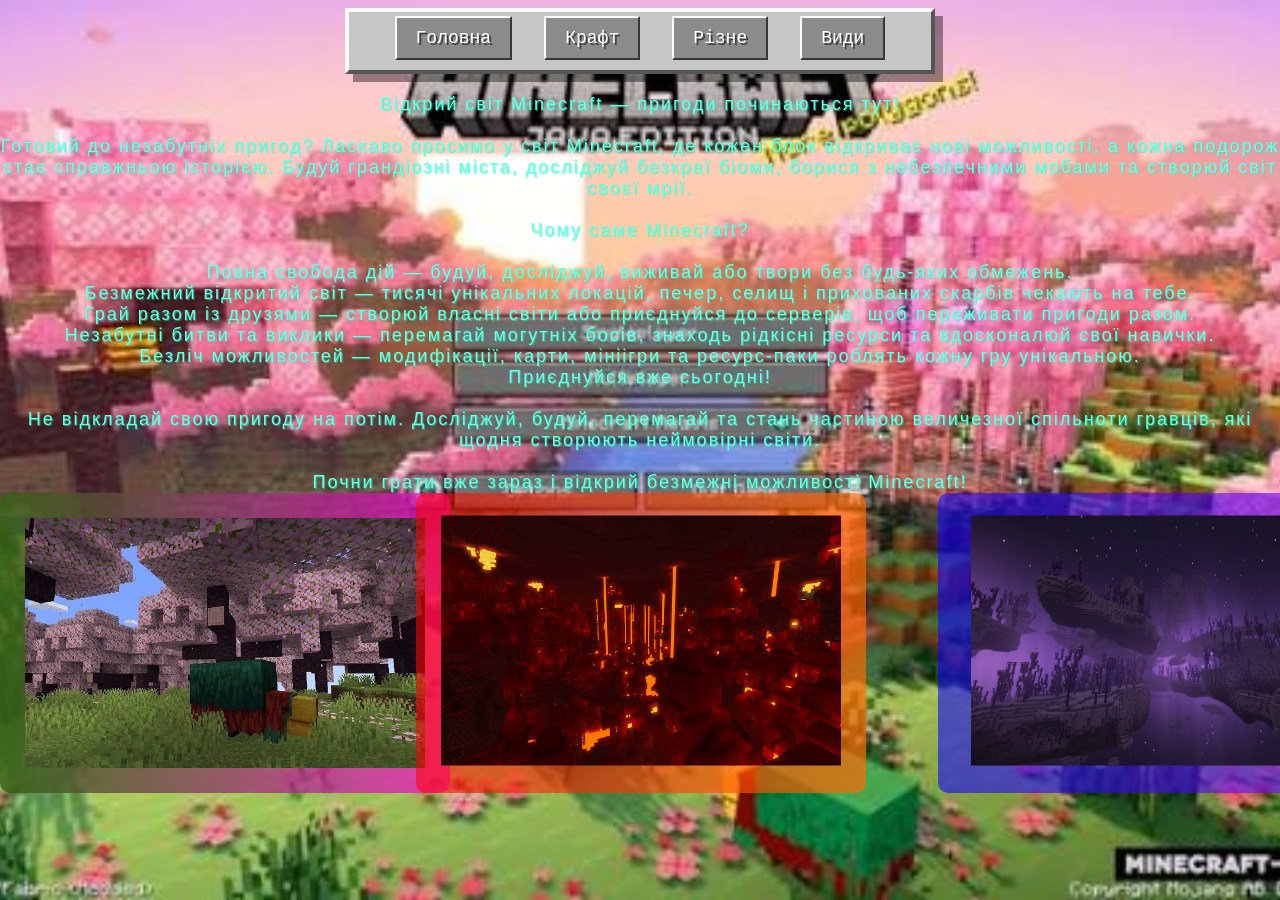
<file: ekzamen 25/index.html>
<!DOCTYPE html>
<html lang="en">

<head>
    <meta charset="UTF-8">
    <meta name="viewport" content="width=device-width, initial-scale=1.0">
    <title>Minecraft</title>
    <link rel="stylesheet" href="style.css">
    <link rel="stylesheet" href="rizne.html">
    <link rel="stylesheet" href="orbita.html">
    <link rel="stylesheet" href="vidi.html">
    <link rel="stylesheet" href="index.css">
</head>

<body>
    <header>
        <ul class="menu">
            <li class="button"><a href="index.html" class="active">Головна</a></li>
            <li class="button"><a href="orbita.html">Крафт</a></li>
            <li class="button"><a href="rizne.html">Різне</a></li>
            <li class="button"><a href="vidi.html">Види</a></li>
        </ul>
    </header>
    <main>
        <p>
            Відкрий світ Minecraft — пригоди починаються тут! <br><br>
            Готовий до незабутніх пригод? Ласкаво просимо у світ Minecraft, де кожен блок відкриває нові можливості, а кожна
            подорож стає справжньою історією. Будуй грандіозні міста, досліджуй безкраї біоми, борися з небезпечними мобами
            та створюй світ своєї мрії.<br><br>
            Чому саме Minecraft?<br><br>
            Повна свобода дій — будуй, досліджуй, виживай або твори без будь-яких обмежень.<br>
            Безмежний відкритий світ — тисячі унікальних локацій, печер, селищ і прихованих скарбів чекають на тебе.<br>
            Грай разом із друзями — створюй власні світи або приєднуйся до серверів, щоб переживати пригоди разом.<br>
            Незабутні битви та виклики — перемагай могутніх босів, знаходь рідкісні ресурси та вдосконалюй свої навички.<br>
            Безліч можливостей — модифікації, карти, мініігри та ресурс-паки роблять кожну гру унікальною.<br>
            Приєднуйся вже сьогодні!<br><br>
            Не відкладай свою пригоду на потім. Досліджуй, будуй, перемагай та стань частиною величезної спільноти гравців,
            які щодня створюють неймовірні світи.<br><br>
            Почни грати вже зараз і відкрий безмежні можливості Minecraft!
        </p>
        <div class="grad-box">
        <img class="cherry" src="img/images (1).jpg">
        </div>
        <div class="box-nezer">
        <img class="nezer" src="img/nezer.jpg">
        </div>
        <div class="box-end">
        <img class="end" src="img/end.webp">

        </div>
    </main>
</body>

</html>
</file>
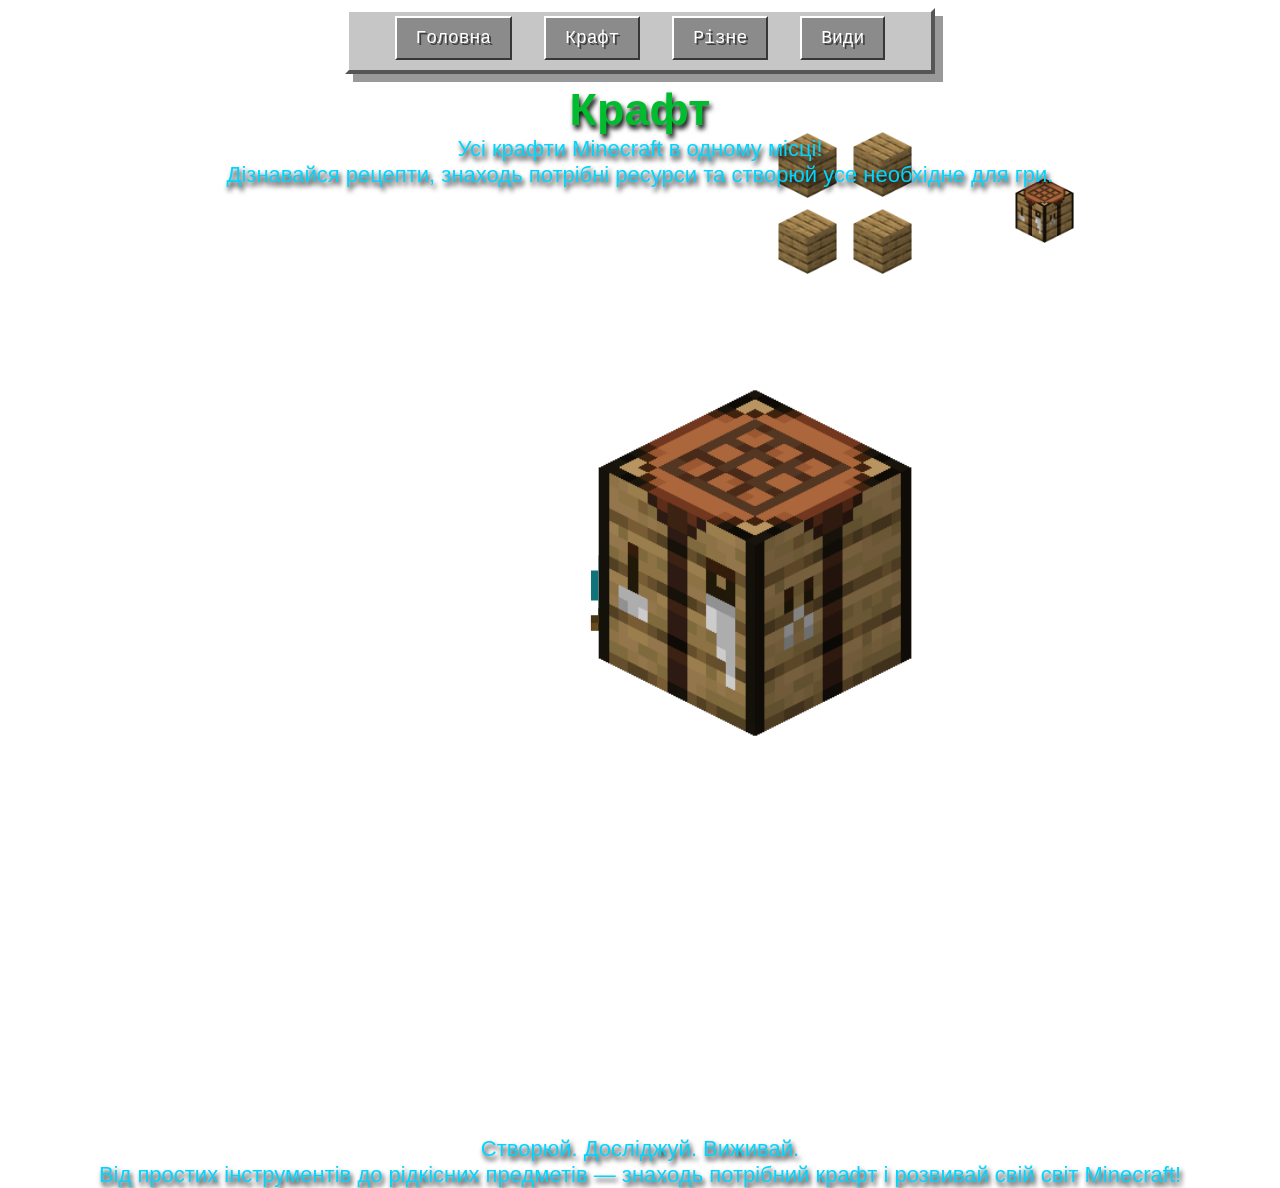
<file: ekzamen 25/orbita.html>
<!DOCTYPE html>
<html lang="en">

<head>
    <meta charset="UTF-8">
    <meta name="viewport" content="width=device-width, initial-scale=1.0">
    <title>Крафт</title>
    <link rel="stylesheet" href="style.css">
    <link rel="stylesheet" href="rizne.html">
    <link rel="stylesheet" href="orbita.html">
    <link rel="stylesheet" href="vidi.html">
    <link rel="stylesheet" href="orbita.css">
</head>

<body>
    <header>
        <ul class="menu">
            <li class="button"><a href="index.html">Головна</a></li>
            <li class="button"><a href="orbita.html" class="active">Крафт</a></li>
            <li class="button"><a href="rizne.html">Різне</a></li>
            <li class="button"><a href="vidi.html">Види</a></li>
        </ul>
    </header>
    <main>
        <h1>Крафт</h1>
        <p class="zverhu">
            Усі крафти Minecraft в одному місці! <br>
            Дізнавайся рецепти, знаходь потрібні ресурси та створюй усе необхідне для гри.
        </p>
        <div class="verstak">
            <img src="img/Crafting_Table_JE4_BE3.png" width="350px">
        </div>
        <div class="palka r">
            <img src="img/palka.webp" width="120px">
        </div>
        <div class="almaz r">
            <img src="img/almazwebp.webp" width="120px">
        </div>
        <div class="kirka r">
            <img src="img/kirka.webp" width="120px">
        </div>


<div class="dereva">
    <div class="brevno-1"><img src="img/derevo.webp" width="65px"></div>
    <div class="brevno-2"><img src="img/derevo.webp" width="65px"></div>
    <div class="brevno-3"><img src="img/derevo.webp" width="65px"></div>
    <div class="brevno-4"><img src="img/derevo.webp" width="65px"></div>
    <div class="verstakk"><img src="img/Crafting_Table_JE4_BE3.png" width="65px"> </div>
</div>

        <p class="znizu">
            Створюй. Досліджуй. Виживай. <br>
            Від простих інструментів до рідкісних предметів — знаходь потрібний крафт і розвивай свій світ Minecraft!
        </p>
    </main>
</body>

</html>
</file>
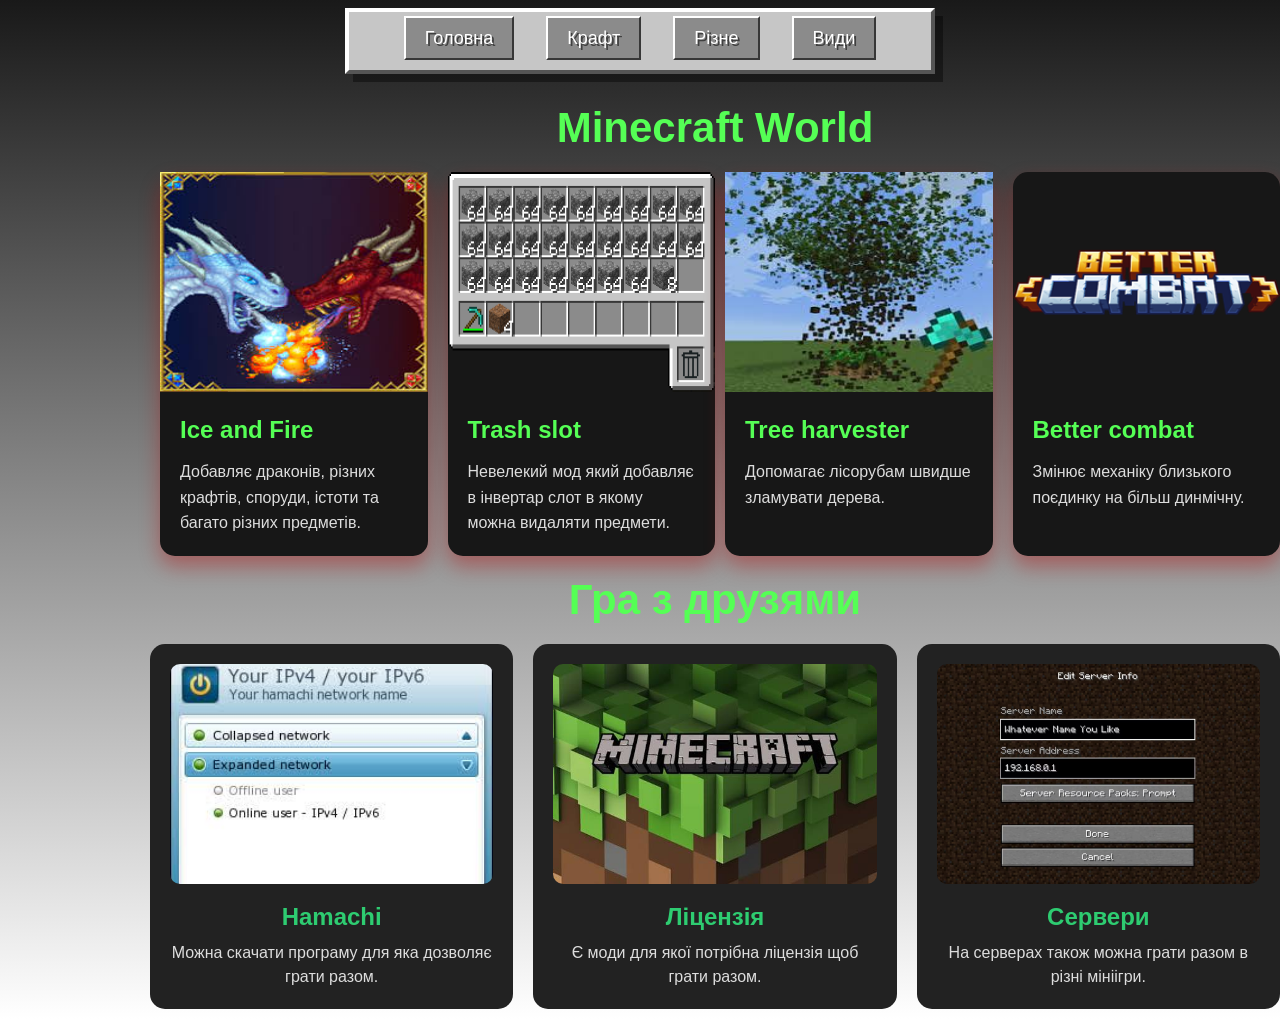
<file: ekzamen 25/rizne.html>
<!DOCTYPE html>
<html lang="en">
<head>
    <meta charset="UTF-8">
    <meta name="viewport" content="width=device-width, initial-scale=1.0">
    <title>Керівник</title>
    <link rel="stylesheet" href="style.css">
    <link rel="stylesheet" href="rizne.html">
    <link rel="stylesheet" href="orbita.html">
    <link rel="stylesheet" href="vidi.html">
    <link rel="stylesheet" href="rizne.css">
</head>
<body>
    <header>
        <ul class="menu">
            <li class="button"><a href="index.html">Головна</a></li>
            <li class="button"><a href="orbita.html">Крафт</a></li>
            <li class="button"><a href="rizne.html" class="active">Різне</a></li>
            <li class="button"><a href="vidi.html">Види</a></li>
        </ul>
    </header>
<body>

<div class="container">

<h1>Minecraft World</h1>

<div class="cards">

<div class="card a">
<img src="img/iceanddragon.jpg">
<div class="card-content">
<h2>Ice and Fire</h2>
<p>
    Добавляє драконів, різних крафтів, споруди, істоти та багато різних предметів.
</p>
</div>
</div>

<div class="card b">
<img src="img/trashslot_02.png">
<div class="card-content">
<h2>Trash slot</h2>
<p>
    Невелекий мод який добавляє в інвертар слот в якому можна видаляти предмети.
</p>
</div>
</div>

<div class="card c">
<img src="img/tree.jpg">
<div class="card-content">
<h2>Tree harvester</h2>
<p>
    Допомагає лісорубам швидше зламувати дерева.
</p>
</div>
</div>
<div class="card d">
        <img src="img/betterpng.png">
        <div class="card-content">
            <h2>Better combat</h2>
            <p>
                Змінює механіку близького поєдинку на більш динмічну. 
            </p>
        </div>
    </div>
</div>



<h1>Гра з друзями</h1>
<div class="cards">
    <div class="card2 e">
        <img src="img/hamachi.jpg" alt="Енд">
        <h2>Hamachi</h2>
        <p>Можна скачати програму для яка дозволяє грати разом.</p>
    </div>

    <div class="card2 f">
        <img src="img/licensejpg.jpg" alt="Село">
        <h2>Ліцензія</h2>
        <p>Є моди для якої потрібна ліцензія щоб грати разом. </p>
    </div>

    <div class="card2 j">
        <img src="img/server.avif" alt="Редстоун">
        <h2>Сервери</h2>
        <p>На серверах також можна грати разом в різні мініігри.</p>
    </div>
</div>
</body>
</html>
</file>
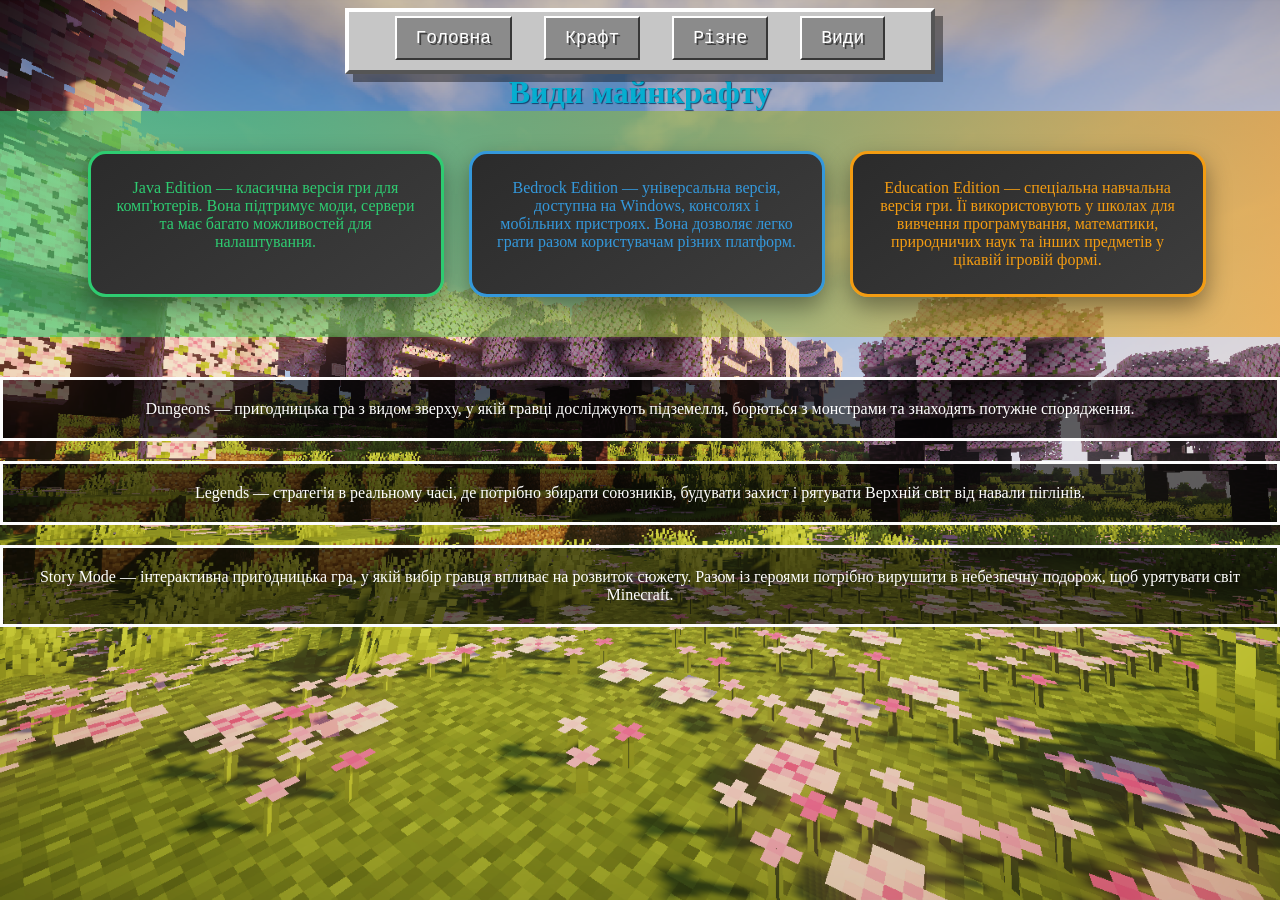
<file: ekzamen 25/vidi.html>
<!DOCTYPE html>
<html lang="en">

<head>
    <meta charset="UTF-8">
    <meta name="viewport" content="width=device-width, initial-scale=1.0">
    <title>Види</title>
    <link rel="stylesheet" href="style.css">
    <link rel="stylesheet" href="rizne.html">
    <link rel="stylesheet" href="orbita.html">
    <link rel="stylesheet" href="vidi.html">
    <link rel="stylesheet" href="vidi.css">
</head>

<body>
    <header>
        <ul class="menu">
            <li class="button"><a href="index.html">Головна</a></li>
            <li class="button"><a href="orbita.html">Крафт</a></li>
            <li class="button"><a href="rizne.html">Різне</a></li>
            <li class="button"><a href="vidi.html" class="active">Види</a></li>
        </ul>
    </header>
    <main>
        <h1>Види майнкрафту</h1>
        <div class="box">
            <p class="java card">
                Java Edition — класична версія гри для комп'ютерів. Вона підтримує моди, сервери та має багато
                можливостей для налаштування.
            </p>
            <p class="bedrock card">
                Bedrock Edition — універсальна версія, доступна на Windows, консолях і мобільних пристроях. Вона
                дозволяє легко грати разом користувачам різних платформ.
            </p>
            <p class="education card">
                Education Edition — спеціальна навчальна версія гри. Її використовують у школах для вивчення
                програмування, математики, природничих наук та інших предметів у цікавій ігровій формі.
            </p>
        </div>
        <div class="another-box">
            <p class="dungeons cardd">
                Dungeons — пригодницька гра з видом зверху, у якій гравці досліджують підземелля, борються з
                монстрами та знаходять потужне спорядження.
            </p>
            <p class="legends cardd">
                Legends — стратегія в реальному часі, де потрібно збирати союзників, будувати захист і рятувати
                Верхній світ від навали піглінів.
            </p>
            <p class="story cardd">
                Story Mode — інтерактивна пригодницька гра, у якій вибір гравця впливає на розвиток сюжету. Разом
                із героями потрібно вирушити в небезпечну подорож, щоб урятувати світ Minecraft.
            </p>
        </div>
    </main>
</body>

</html>
</file>
<file: ekzamen 25/style.css>
*{margin:0;padding: 0;}

.menu{
    font-size: large;
    position: sticky;
    display: flex;
    gap: 32px;
    list-style: none;
    justify-content: center;
    font-family: 'Press Start 2P', monospace;
    background-color: #c6c6c6;
    color: #3f3f3f;
    padding: 16px;
    border: 4px solid #ffffff;
    border-right-color: #555555;
    border-bottom-color: #555555;
    box-shadow: 8px 8px 0px rgba(0, 0, 0, 0.4);
    max-width: 550px; 
    height: 26px;
    margin: auto;
    margin-top: 8px;
}

a{
    text-decoration: none;
    justify-content: center;
    background-color: #8b8b8b;
    color: #ffffff;
    padding: 10px 19px;
    border: 2px solid #373737;
    border-top-color: #ffffff;
    border-left-color: #ffffff;
    text-shadow: 2px 2px 0px #3f3f3f;
}

a:hover{
    background-color: #69b72ed4;
    border-color: #456304;
    color: #ffffa0;
}
</file>
<file: ekzamen 25/index.css>
body{
    background: url(img/images.jpg); 
    background-repeat: no-repeat;
    background-position: center;
    background-size: cover;
    background-attachment: fixed;
} 

main{
    font-size: large;
    font-family:Arial, Helvetica, sans-serif;
    color: #71fde1;
    text-shadow:1px 1px 1px rgba(0, 255, 200, 0.601);
    letter-spacing: 2px;
    text-align: center;
    margin-top: 20px;
}

p{
    animation: text 1s ease-out forwards;
}

@keyframes text {
    from{
        opacity: 0;
    }
    to {
    opacity: 1;
    }
}

.grad-box{
    position: relative;
    width: 450px;
    height: 300px;
    background: linear-gradient(to right, #356113d8, #ff02d9ae);
    border-radius: 10px;
}

.cherry{
    position: absolute;
    top: 50%;
    left: 50%;
    transform: translate(-50%, -50%);
    width: 400px;
    height: 250px;
    animation: cherry 1s ease-out forwards;
}

@keyframes cherry {
    from{
        opacity: 0;
        transform: translateX(-9px);
    }
    to {
    opacity: 1;
    transform: translateX(9);
    }
}

.box-nezer{
    position: absolute;
    margin-left: 55%;
    transform: translate(-64%, -100%);
    width: 450px;
    height: 300px;
    background: linear-gradient(to right, #ff00008f, #ff6b02ae);
    border-radius: 10px;
}

.nezer{
    position: relative;
    transform: translateY(9%);
    width: 400px;
    height: 250px;
    animation: nezer 1s ease-out forwards;

}

@keyframes nezer {
    from{
        opacity: 0;
        transform: translateY(100px);
    }
    to {
    opacity: 1;
    transform: translateY(9);
    }
}

.box-end{
    position: absolute;
    margin-left: 55%;
    transform: translate(52%, -100%);
    width: 450px;
    height: 300px;
    background: linear-gradient(to right, #0d00ff91, #7c02ff95);
    border-radius: 10px;
}

.end{
    position: relative;
    transform: translate(2%, 9%);
    width: 400px;
    height: 250px;
    animation: end 1s ease-out forwards;
}

@keyframes end {
    from{
        opacity: 0;
        transform: translateX(-9px);
    }
    to {
    opacity: 1;
    transform: translateX(9);
    }
}
</file>
<file: ekzamen 25/orbita.css>
body {
    background: url(https://preview.redd.it/made-a-desktop-wallpaper-themed-around-the-minecraft-v0-9mgp3o3xhdwe1.png?width=1920&format=png&auto=webp&s=b96353771f3dd3fa3c2c0fb6b94ac7cba90859c2);
    background-repeat: no-repeat;
    background-position: center;
    background-size: cover;
    background-attachment: fixed;
}

main{
    animation: main 1s ease-out forwards;
}

@keyframes main {
    from{
        opacity: 0;
    }
    to {
    opacity: 1;
    }
}

h1 {
    font-size: 45px;
    font-family: Arial, Helvetica, sans-serif;
    text-align: center;
    margin-top: 10px;
    color: rgb(0, 189, 47);
    text-shadow: 2px 4px 5px rgb(0, 0, 0);
}

.zverhu {
    font-family: Arial, Helvetica, sans-serif;
    color: rgb(0, 213, 255);
    text-shadow: 2px 4px 5px rgb(0, 0, 0);
    position: relative;
    text-align: center;
    font-size: 22px;
}

.verstak {
    position: absolute;
    margin-top: 200px;
    margin-left: 580px;
}

.r {
    animation: rotate 5s linear infinite;
    display: flex;
    align-items: center;
    margin-top: 330px;
    margin-left: 45%;
    position: absolute;
    z-index: -1;
}

.kirka {
    animation: rotate 5s linear infinite 3.2s;
}

.almaz {
    animation: rotate 5s linear infinite 1.6s;
}

.palka {
    animation: rotate 5s linear infinite 0s;
}

@keyframes rotate {
    0% {
        transform: rotate(0deg) translateX(310px) rotate(0deg) scale(1);
    }
    20% {
        transform: rotate(72deg) translateX(310px) rotate(-72deg) scale(0.8);
    }
    40% {
        transform: rotate(144deg) translateX(310px) rotate(-144deg) scale(1.2);
    }
    60% {
        transform: rotate(216deg) translateX(310px) rotate(-216deg) scale(0.6);
    }
    80% {
        transform: rotate(288deg) translateX(310px) rotate(-288deg) scale(1.5);
    }
    100% {
        transform: rotate(360deg) translateX(310px) rotate(-360deg) scale(1);
    }
}

.dereva{
    position: fixed;
    z-index: -2;
}

.brevno-1{
    margin-left: 850px;
    margin-top: -56px;
}

.brevno-2{
    margin-left: 850px;
    margin-top: 8px;
}

.brevno-3{
    margin-left: 775px;
    margin-top: -145px;
}

.brevno-4{
    margin-left: 775px;
    margin-top: 7px;
}

.verstakk{
    margin-left: 1012px;
    margin-top: -100px;
}

.znizu {
    display: flex;
    flex-direction: column;
    justify-content: flex-end;
    height: 1000px;
    text-align: center;
    font-family: Arial, Helvetica, sans-serif;
    color: rgb(0, 213, 255);
    text-shadow: 2px 4px 5px rgb(0, 0, 0);
    position: relative;
    font-size: 22px;
}
</file>
<file: ekzamen 25/rizne.css>
*{
    margin:0;
    padding:0;
    font-family:Arial,sans-serif;
}

body{
    background: linear-gradient(to bottom, rgb(0, 0, 0, 90%), rgb(255, 255, 255, 40%));
    color:white;
}

.container{
    max-width:1200px;
    margin-left:150px;
    margin-top: 30px;
    margin-bottom: 10px;
}

h1{
    text-align:center;
    font-size:42px;
    margin:20px;
    color:#55ff55;
}

.cards{
    display: flex;
    gap: 20px;
}

.card{
    border-radius:15px;
    transition:0.3s;
    box-shadow:0 10px 20px rgba(180, 9, 9, 0.4);
    width: 24%;
    background: #171717;
    transition:.3s;
}

.card:hover{
    transform:translateY(-10px);
    transition:.3s;
}

.card img{
    width:100%;
    height:220px;
}

.card-content{
    padding:20px;
}

.card h2{
    color:#55ff55;
    margin-bottom:15px;
}

.card p{
    line-height:1.6;
    color:#ddd;
}

.card2{
    width:360px;
    background:#222;
    border-radius:15px;
    text-align:center;
    padding:20px;
    transition:.3s;
}

.card2:hover{
    transform:translateY(-10px);
}

.card2 img{
    width:100%;
    height:220px;
    object-fit:cover;
    border-radius:10px;
}

.card2 h2{
    color:#2ecc71;
    margin:15px 0 10px;
}

.card2 p{
    color:#ddd;
    line-height:1.5;
}

.a{
    animation: a 1s ease-out forwards;
}

@keyframes a {
    from{
        opacity: 0;
        transform: translateX(-10px);
    }
    to {
    opacity: 1;
    transform: translateX(10px);
    }
}

.b{
    animation: b 1s ease-out forwards;
}
@keyframes b {
    from{
        opacity: 0;
        transform: translateX(-10px);
    }
    to {
    opacity: 1;
    transform: translateX(10px);
    }
}

.c{
    animation: c 1s ease-out forwards;
}

@keyframes c {
    from{
        opacity: 0;
        transform: translateX(10px);
    }
    to {
    opacity: 1;
    transform: translateX(0px);
    }
}

.d{
    animation: d 1s ease-out forwards;
}

@keyframes d {
    from{
        opacity: 0;
        transform: translateX(10px);
    }
    to {
    opacity: 1;
    transform: translateX(0px);
    }
}

    .e{
    animation: e 1s ease-out forwards;
}

@keyframes e {
    from{
        opacity: 0;
        transform: translateX(-10px);
    }
    to {
    opacity: 1;
    transform: translateX(0px);
    }
}

.f{
    animation: f 1s ease-out forwards;
}

@keyframes f {
    from{
        opacity: 0;
        transform: translateY(10px);
    }
    to {
    opacity: 1;
    transform: translateY(0px);
    }
}

.j{
    animation: j 1s ease-out forwards;
}

@keyframes j {
    from{
        opacity: 0;
        transform: translateX(10px);
    }
    to {
    opacity: 1;
    transform: translateX(0px);
    }
}
</file>
<file: ekzamen 25/vidi.css>
body {
    background: url(img/1329100.png) center/cover no-repeat fixed;
}

main {
    animation: main 1s ease-out forwards;
}

@keyframes main {
    from {
        opacity: 0;
    }
    to {
        opacity: 1;
    }
}

h1 {
    text-align: center;
    color: #05aed0;
    text-shadow: 1px 1px 1px rgba(0, 45, 88, 0.792);
}

.box {
    display: flex;
    justify-content: center;
    gap: 25px;
    flex-wrap: wrap;
    padding: 40px;
    background: linear-gradient(to right, rgba(46, 204, 113, 0.6), rgba(243, 156, 18, 0.6));
    width: 94.77%;
}

.card {
    width: 300px;
    background: linear-gradient(145deg, #2b2b2b, #3d3d3d);
    color: #fff;
    border-radius: 18px;
    padding: 25px;
    text-align: center;
    box-shadow: 0 10px 25px rgba(0, 0, 0, 0.4);
    border: 3px solid transparent;
}

.card p {
    font-size: 16px;
    color: #ddd;
}

.java {
    border-color: #2ecc71;
    color: #2ecc71;
}

.bedrock {
    border-color: #3498db;
    color: #3498db;
}

.education {
    border-color: #f39c12;
    color: #f39c12;
}

.another-box {
    margin: 40px auto;
    display: flex;
    flex-direction: column;
    gap: 20px;
    text-align: center;
}

.cardd {
    background: #00000095;
    color: #fff;
    padding: 20px 25px;
    border: 3px solid rgb(252, 252, 252);
}
</file>
